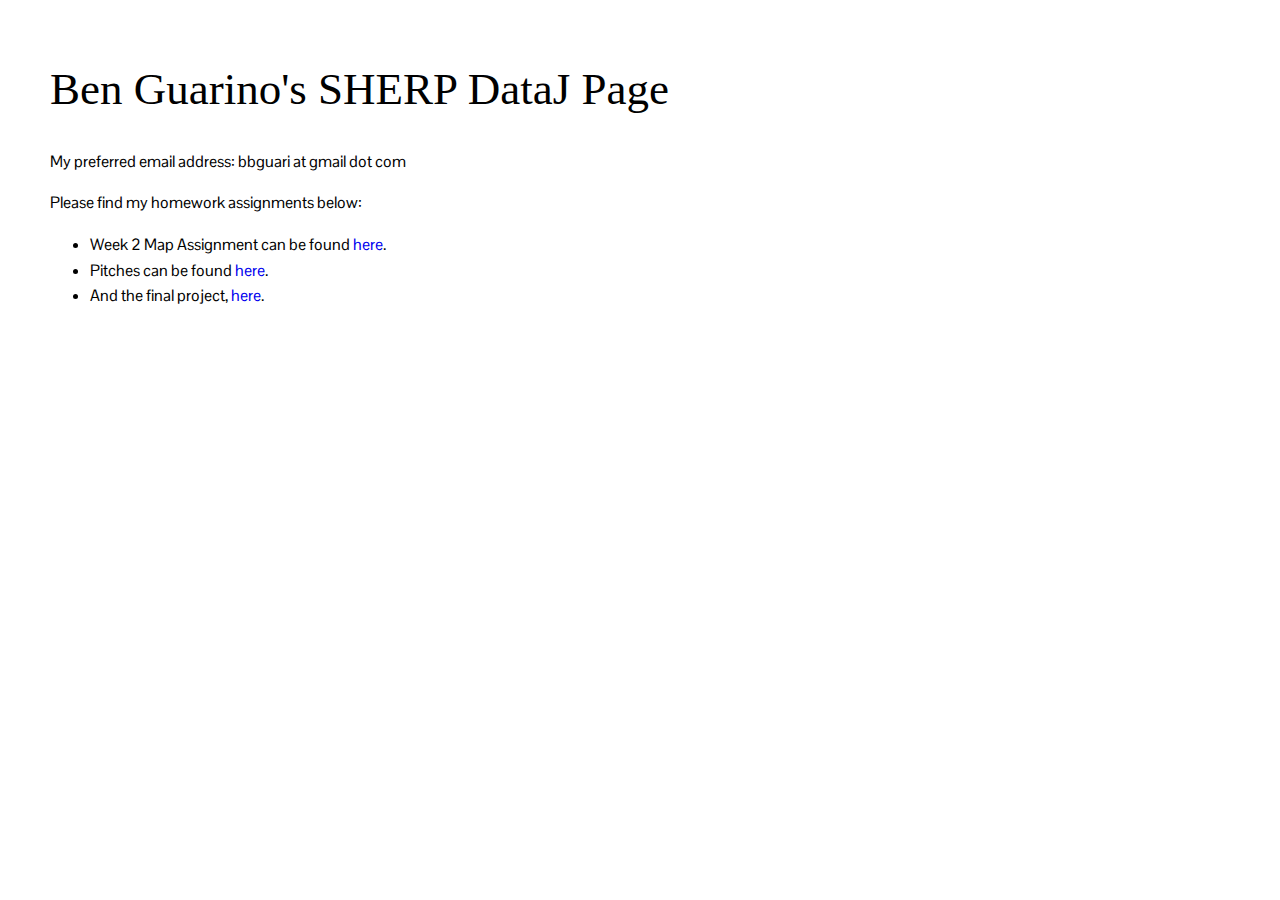
<file: index.html>
<html>
<head>
<link href="1Style2RuleThemAll.css" rel="stylesheet" type="text/css">
<link href="http://fonts.googleapis.com/css?family=Cantata+One" rel="stylesheet" type="text/css">
<link href="http://fonts.googleapis.com/css?family=Pontano+Sans" rel="stylesheet" type="text/css">

</head>
<body>
<div id= "container">
<div id= "centre">
<h1>Ben Guarino's SHERP DataJ Page</h1>
<p> My preferred email address: bbguari at gmail dot com </p>
<p>Please find my homework assignments below:</p>
<ul>
<li>Week 2 Map Assignment can be found <a href="AssgnW2.html">here</a>.</li>
<li>Pitches can be found <a href="PitchesW3.html">here</a>.</li>
<li>And the final project, <a href="finalproject.html">here</a>.</li>
</ul>
</div>
</div>
</body>
</html>
</file>
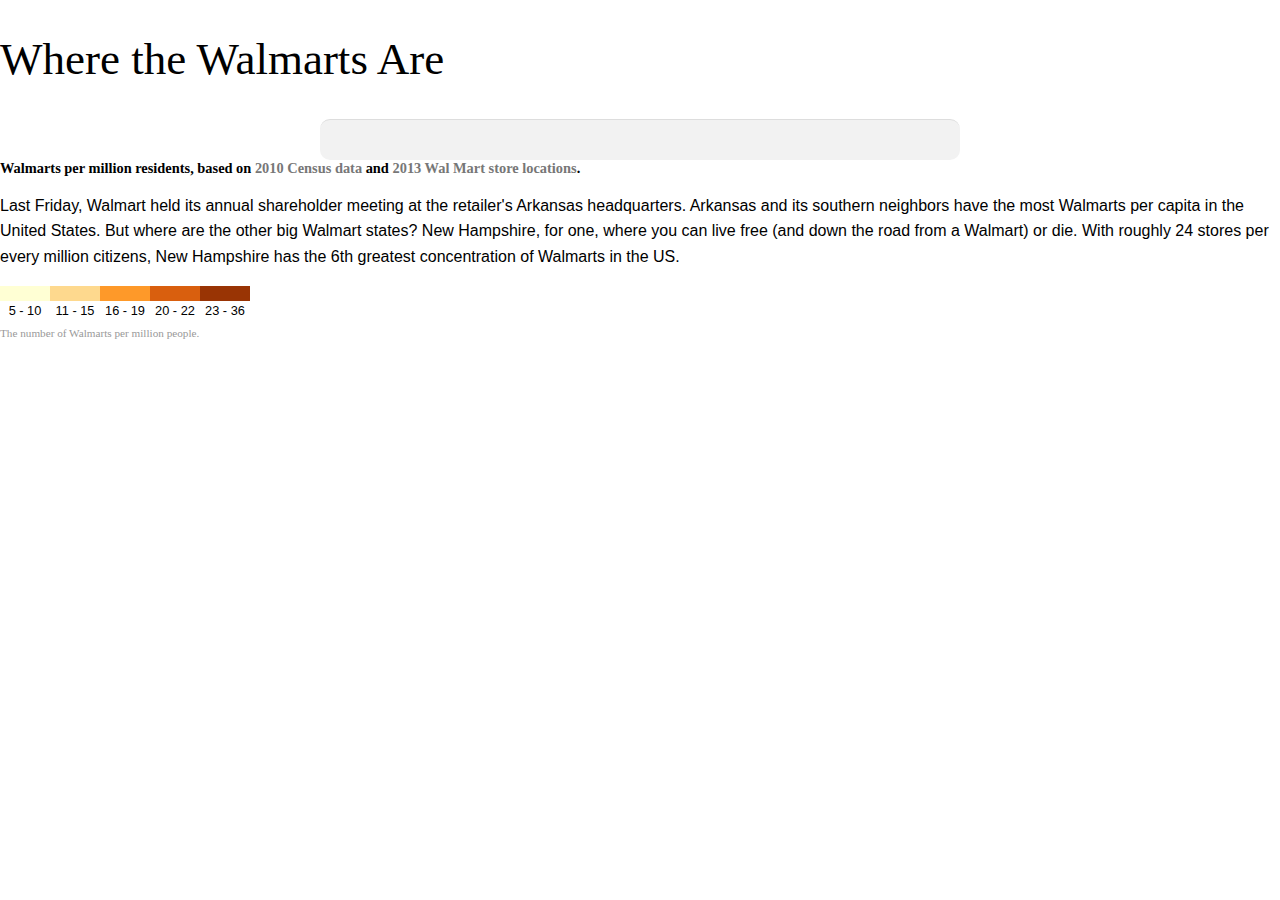
<file: AssgnW2.html>
<!doctype html>
<html lang="en">
<head>
  <meta charset="utf-8">
  <title>BBG's Week 2 Map</title>
  <link href="1Style2RuleThemAll.css" rel="stylesheet" type="text/css">
   <link rel="stylesheet" href="assets/css/stately.css?v=1.0">
 </head>
<body>
	<h1>Where the Walmarts Are</h1> 
	<ul class="stately" id="walmart"> 
		<li data-state="al" class="al">A</li>
		<li data-state="ak" class="ak">B</li>
		<li data-state="ar" class="ar">C</li>						
		<li data-state="az" class="az">D</li>
		<li data-state="ca" class="ca">E</li>
		<li data-state="co" class="co">F</li>
		<li data-state="ct" class="ct">G</li>
		<li data-state="de" class="de">H</li>
		<li data-state="dc" class="dc">I</li>
		<li data-state="fl" class="fl">J</li>
		<li data-state="ga" class="ga">K</li>
		<li data-state="hi" class="hi">L</li>
		<li data-state="id" class="id">M</li>
		<li data-state="il" class="il">N</li>
		<li data-state="in" class="in">O</li>
		<li data-state="ia" class="ia">P</li>
		<li data-state="ks" class="ks">Q</li>
		<li data-state="ky" class="ky">R</li>
		<li data-state="la" class="la">S</li>
		<li data-state="me" class="me">T</li>
		<li data-state="md" class="md">U</li>
		<li data-state="ma" class="ma">V</li>
		<li data-state="mi" class="mi">W</li>
		<li data-state="mn" class="mn">X</li>
		<li data-state="ms" class="ms">Y</li>
		<li data-state="mo" class="mo">Z</li>
		<li data-state="mt" class="mt">a</li>
		<li data-state="ne" class="ne">b</li>
		<li data-state="nv" class="nv">c</li>
		<li data-state="nh" class="nh">d</li>
		<li data-state="nj" class="nj">e</li>
		<li data-state="nm" class="nm">f</li>
		<li data-state="ny" class="ny">g</li>
		<li data-state="nc" class="nc">h</li>
		<li data-state="nd" class="nd">i</li>
		<li data-state="oh" class="oh">j</li>			
		<li data-state="ok" class="ok">k</li>
		<li data-state="or" class="or">l</li>
		<li data-state="pa" class="pa">m</li>
		<li data-state="ri" class="ri">n</li>
		<li data-state="sc" class="sc">o</li>
		<li data-state="sd" class="sd">p</li>
		<li data-state="tn" class="tn">q</li>
		<li data-state="tx" class="tx">r</li>
		<li data-state="ut" class="ut">s</li>
		<li data-state="va" class="va">t</li>
		<li data-state="vt" class="vt">u</li>			
		<li data-state="wa" class="wa">v</li>
		<li data-state="wv" class="wv">w</li>
		<li data-state="wi" class="wi">x</li>
		<li data-state="wy" class="wy">y</li>	
	</ul>
	<div class='wax-legend'>
<div class='legend-title'>Walmarts per million residents, based on <a href="http://www.census.gov/2010census/data/">2010 Census data</a> and <a href="http://corporate.walmart.com/our-story/locations#/united-states">2013 Wal Mart store locations</a>.</div>
<p> Last Friday, Walmart held its annual shareholder meeting at the retailer's Arkansas headquarters. Arkansas and its southern neighbors have the most Walmarts per capita in the United States. But where are the other big Walmart states? New Hampshire, for one, where you can live free (and down the road from a Walmart) or die. With roughly 24 stores per every million citizens, New Hampshire has the 6th greatest concentration of Walmarts in the US.</p>
<div class='legend-scale'>
  <ul class='legend-labels'>
    <li><span style='background:#FFFFD4;'></span>5 - 10</li>
    <li><span style='background:#FED98E;'></span>11 - 15</li>
    <li><span style='background:#FE9929;'></span>16 - 19</li>
    <li><span style='background:#D95F0E;'></span>20 - 22</li>
    <li><span style='background:#993404;'></span>23 - 36</li>
	<div class='legend-source'>The number of Walmarts per million people.</div>
  </ul>
</div>
	</body>
</html>
</file>
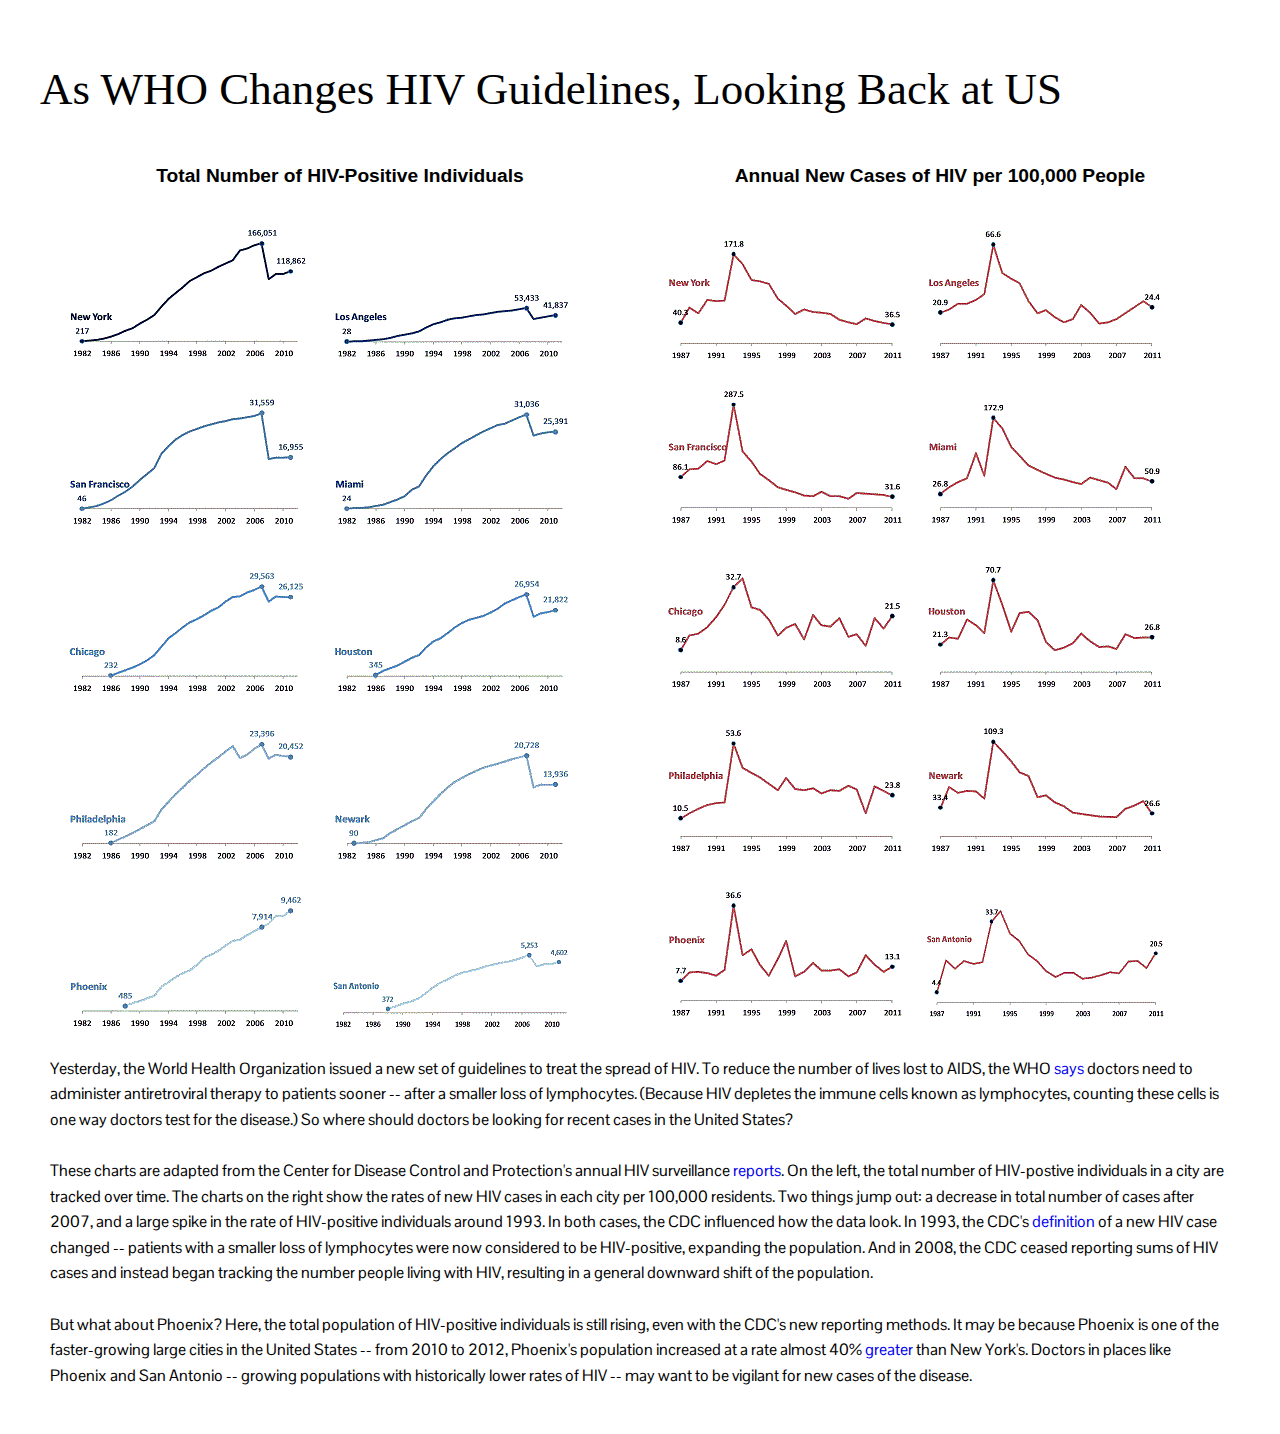
<file: finalproject.html>
<html>
<head>
<link href="1Style2RuleThemAll.css" rel="stylesheet" type="text/css">
<link href="http://fonts.googleapis.com/css?family=Cantata+One" rel="stylesheet" type="text/css">
<link href="http://fonts.googleapis.com/css?family=Pontano+Sans" rel="stylesheet" type="text/css">
</head>
<body>
<div id= "container">
<h1> As WHO Changes HIV Guidelines, Looking Back at US </h1>
	<div id="left_column">
		<h2> Total Number of HIV-Positive Individuals </h2>
		<img src="BBG_HIV_FP-axes-fin.gif">
	</div>
	<div id="right_column">
		<h2> Annual New Cases of  HIV per 100,000 People</h2>
		<img src="BBG_HIV_rates-fin.gif">
	</div>
	<div id="centre">
		<p>
		Yesterday, the World Health Organization issued a new set of guidelines to treat the spread of HIV. 
		To reduce the number of lives lost to AIDS, the WHO <a href="http://www.who.int/mediacentre/news/releases/2013/new_hiv_recommendations_20130630/en/index.html">says</a> doctors need to administer antiretroviral therapy to patients sooner -- after a smaller loss of lymphocytes. (Because HIV depletes the immune cells known as lymphocytes, counting these cells is one way doctors test for the disease.)   
		So where should doctors be looking for recent cases in the United States?
		<br><br>
		These charts are adapted from the Center for Disease Control and Protection's annual HIV surveillance <a href="http://www.cdc.gov/hiv/library/reports/surveillance/index.html">reports</a>. On the left, the total number of HIV-postive individuals in a city are tracked over time. The charts on the right show the rates of new HIV cases in each city per 100,000 residents.
		Two things jump out: a decrease in total number of cases after 2007, and a large spike in the rate of HIV-positive individuals around 1993. In both cases, the CDC influenced how the data look. 
		In 1993, the CDC's <a href="http://www.ncbi.nlm.nih.gov/pubmed/1361652">definition</a> of a new HIV case changed -- patients with a smaller loss of lymphocytes were now considered to be HIV-positive, expanding the population. 
		And in 2008, the CDC ceased reporting sums of HIV cases and instead began tracking the number people living with HIV, resulting in a general downward shift of the population. 
		<br><br>
		But what about Phoenix? Here, the total population of HIV-positive individuals is still rising, even with the CDC's new reporting methods. It may be because Phoenix is one of the faster-growing large cities in the United States --  from 2010 to 2012, Phoenix's population increased at a rate almost 40% <a href="http://quickfacts.census.gov/qfd/states/04/0455000.html">greater</a> than New York's. Doctors in places like Phoenix and San Antonio -- growing populations with historically lower rates of HIV -- may want to be vigilant for new cases of the disease.
		</p>
	</div>
</div>
</body>
</html>
</file>
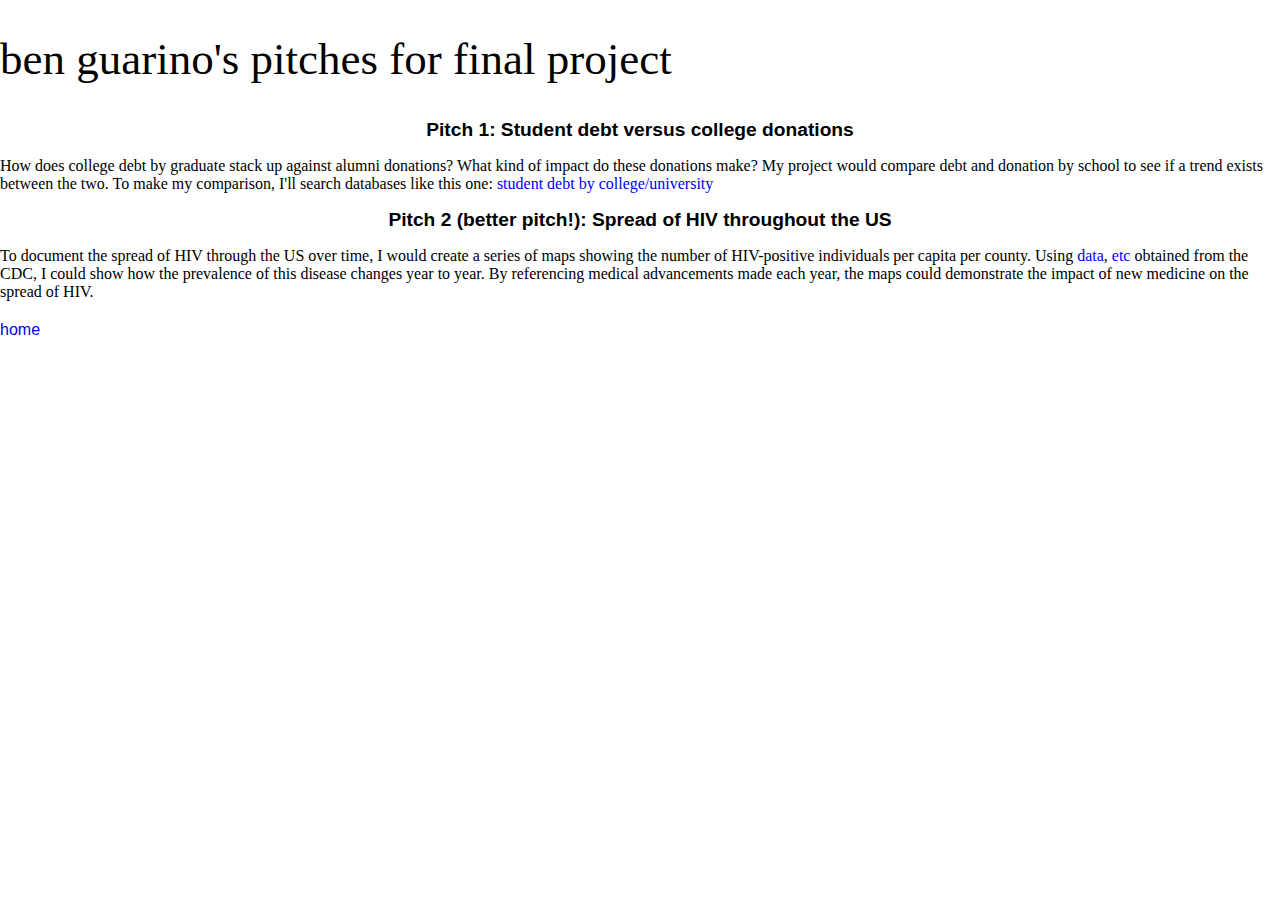
<file: PitchesW3.html>
<!doctype html>
<html lang="en">
<head>
  <meta charset="utf-8">
  <title>BBG's Pitches</title>
  <link href="1Style2RuleThemAll.css" rel="stylesheet" type="text/css">
   <link rel="stylesheet" href="assets/css/stately.css?v=1.0">
 </head>
<body>
	<h1>ben guarino's pitches for final project</h1> 
<p> 
<h2>Pitch 1: Student debt versus college donations
</h2>
How does college debt by graduate stack up against alumni donations? What kind of impact do these donations make? My project would compare debt and donation by school to see if a trend exists between the two. To make my comparison, I'll search databases like this one:
<a href="http://projectonstudentdebt.org/state_by_state-data.php">student debt by college/university</a>
</p>
<p>
<h2>Pitch 2 (better pitch!): Spread of HIV throughout the US</h2> 
To document the spread of HIV through the US over time, I would create a series of maps showing the number of HIV-positive individuals per capita per county. Using <a href= "http://www.cdc.gov/hiv/library/reports/surveillance/2011/surveillance_Report_vol_23.html#cover">data</a>, <a href="http://www.cdc.gov/hiv/library/reports/surveillance/2010/surveillance_Report_vol_22.html#cover">etc</a> obtained from the CDC, I could show how the prevalence of this disease changes year to year. By referencing medical advancements made each year, the maps could demonstrate the impact of new medicine on the spread of HIV.   
</p>
<p> <a href="index.html">home</a>
</p>
	</body>
</html>
</file>
<file: 1Style2RuleThemAll.css>
body {
	max-width:1400px;
	margin:30px auto;
}

h1, h5 {
	font-weight:normal;
	font: 400 45px/1.3 'Bevan', Georgia, serif;
}

h2 { text-align: center;
}

p, li {
  font: 400 16px/1.6 'Pontano Sans', Verdana, Helvetica, sans-serif;
}

h2 {
display: block;
font-family: Arial;
font-size: 1.2em;
-webkit-margin-before: 0.83em;
-webkit-margin-after: 0.83em;
-webkit-margin-start: 0px;
-webkit-margin-end: 0px;
font-weight: bold;
}

a:link {text-decoration:none;}
a:hover {text-decoration:underline;}


#container {
width: 1200px;
background: #FFF;
margin: 0 auto;
padding-left: 10px;
padding-right: 10px;
overflow: hidden;
}

#left_column, #right_column {
width: 600px;
float: left;
}

#centre {
width:  1180;
padding-left: 10px;
padding-right: 10px;
text-align: left;
float: left;
}
</file>
<file: assets/css/stately.css>
/** Stately setup
*************************************/
@font-face {
  font-family: 'stately-webfont';
  src: url("../font/stately-webfont.eot");
  src: url("../font/stately-webfont.eot?#iefix") format("embedded-opentype"), url("../font/stately-webfont.woff") format("woff"), url("../font/stately-webfont.ttf") format("truetype"), url("../font/stately-webfont.svg#testfontRegular") format("svg");
  font-weight: normal;
  font-style: normal;
}

.stately {
  font: normal normal 600px/100% "stately-webfont";
  font-size-adjust: none;
  -webkit-text-rendering: optimizeLegibility;
  -moz-text-rendering: optimizeLegibility;
  -ms-text-rendering: optimizeLegibility;
  -o-text-rendering: optimizeLegibility;
  text-rendering: optimizeLegibility;
  -moz-font-feature-settings: "liga=1";
  -ms-font-feature-settings: "liga" 1;
  -ms-font-feature-settings: "liga", "dlig";
  overflow: hidden;
  width: 600px;
  display: block;
  margin: 0 auto;
  padding: 0;
  list-style: none;
}
.stately li {
  float: left;
  margin: -20% 0 0 -100%;
  position: relative;
  left: 101%;
  width: 100%;
  cursor: default;
  -webkit-transition: all 1s ease-in;
  -webkit-touch-callout: none;
  -webkit-user-select: none;
  -khtml-user-select: none;
  -moz-user-select: none;
  -ms-user-select: none;
  user-select: none;
}

/** Style customizations
*************************************/
.stately {
  background: #f2f2f2;
  padding: 20px;
  border-radius: 10px;
  border-top: 1px solid #dddddd;
}


#walmart {
  color: #00aeef;
}
#walmart .ar,
#walmart .ok,
#walmart .ks,
#walmart .ms,
#walmart .al,
#walmart .nh,
#walmart .la,
#walmart .mo,
#walmart .wv,
#walmart .ky
{ color:#993404;}
#walmart .nm,
#walmart .nd,
#walmart .ia,
#walmart .wy,
#walmart .ne,
#walmart .tn
{ color:#D95F0E;}
#walmart .sc,
#walmart .ut,
#walmart .tx,
#walmart .me,
#walmart .co,
#walmart .nv,
#walmart .in,
#walmart .nc,
#walmart .sd,
#walmart .az,
#walmart .wi,
#walmart .ga,
#walmart .ak,
#walmart .fl
{ color:#FE9929;}
#walmart .va,
#walmart .mt,
#walmart .oh,
#walmart .mn,
#walmart .il,
#walmart .id,
#walmart .pa,
#walmart .mi,
#walmart .de
{
  color: #FED98E;
}
#walmart .ct,
#walmart .md,
#walmart .or,
#walmart .wa,
#walmart .ri,
#walmart .hi,
#walmart .nj,
#walmart .ma,
#walmart .ca,
#walmart .vt,
#walmart .ny
 {
  color: #FFFFD4;
}


.wax-legend .legend-title {
    text-align: left;
    margin-bottom: 8px;
    font-weight: bold;
    font-size: 90%;
    }
  .wax-legend .legend-scale ul {
    margin: 0;
    padding: 0;
    float: left;
    list-style: none;
    }
  .wax-legend .legend-scale ul li {
    display: block;
    float: left;
    width: 50px;
    margin-bottom: 6px;
    text-align: center;
    font-size: 80%;
    list-style: none;
    }
  .wax-legend ul.legend-labels li span {
    display: block;
    float: left;
    height: 15px;
    width: 50px;
    }
  .wax-legend .legend-source {
    font-size: 70%;
    color: #999;
    clear: both;
    }
  .wax-legend a {
    color: #777;
    }
</file>
